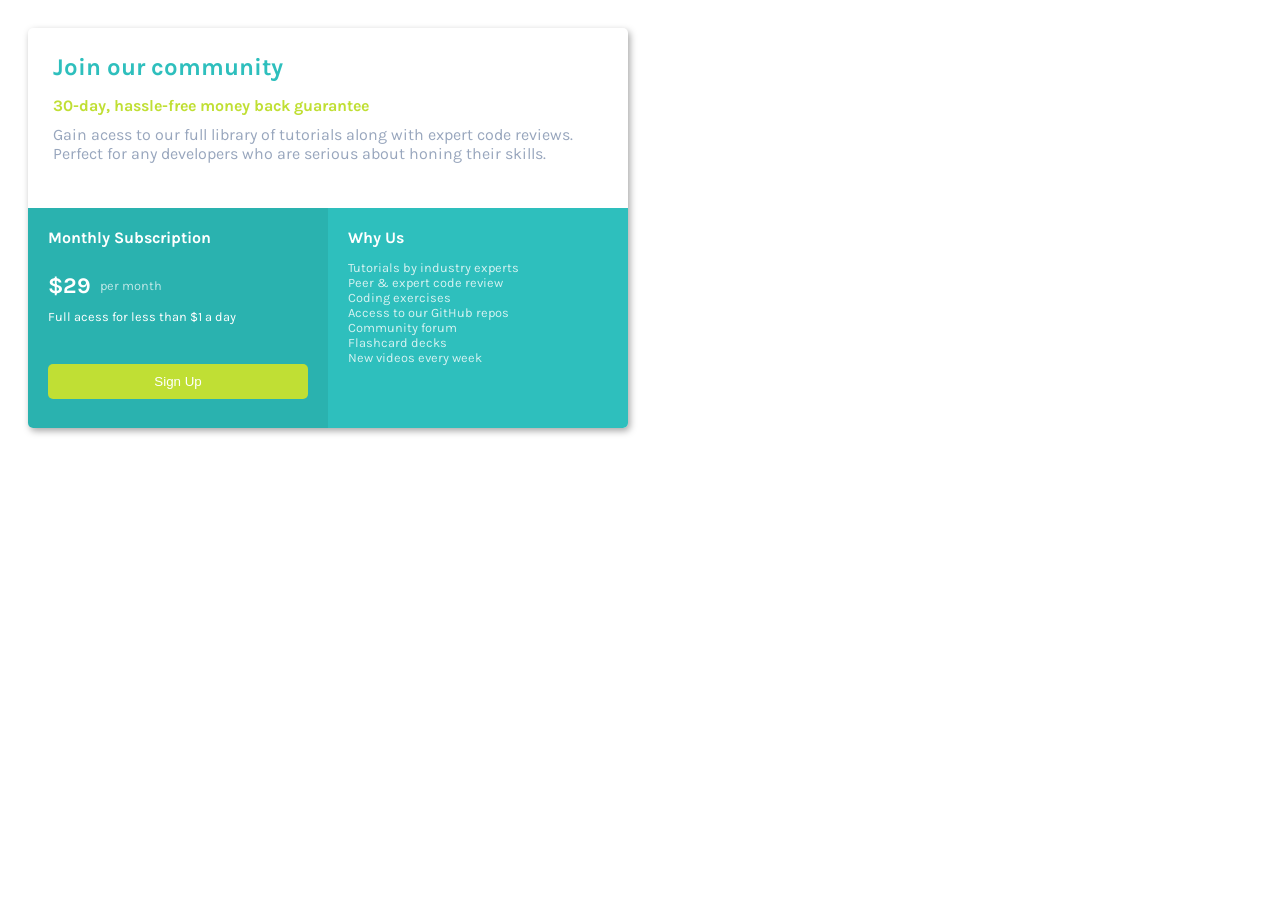
<file: index.html>
<!DOCTYPE html>
<html lang="en">
    <head>
        <meta charset="">
        <title>Pricing Card Code Challenge</title>
        <meta name="description" content="Pricing Card">
        <meta name="author" content="James Mthethwa">
        <link rel="stylesheet" href="./styles.css"/>
        <link rel="preconnect" href="https://fonts.googleapis.com">
        <link rel="preconnect" href="https://fonts.gstatic.com" crossorigin>
        <link href="https://fonts.googleapis.com/css2?family=Karla:wght@200..800&display=swap" rel="stylesheet">
    </head>
    <body>
        <div id="card">
            <div id="top-section">
                <h2><span class="head">Join our community</span></h2>
                <h4><span class="second-title">30-day, hassle-free money back guarantee</span></h4>
                <p>Gain acess to our full library of tutorials along with expert code reviews.</p><p>Perfect for any developers who are serious about honing their skills.</p>
            </div>
            <div id="bottom-section">
                <div id="bottom-left-section">
                    <h4>Monthly Subscription</h4>
                    <div id="price-container"><div id="money-font">$29</div> <div id="price-frequency">per month</div></div>
                    <p>Full acess for less than $1 a day</p>
                    <button onclick="alertUser()">Sign Up</button>
                </div><div id="bottom-right-section">
                    <h4>Why Us</h4>
                    <ul>
                        <li>Tutorials by industry experts</li>
                        <li>Peer & expert code review</li>
                        <li>Coding exercises</li>
                        <li>Access to our GitHub repos</li>
                        <li>Community forum</li>
                        <li>Flashcard decks</li>
                        <li>New videos every week</li>
                    </ul>
                </div>
            </div>
        </div>
        <script src="./script.js"></script>
    </body>
</html>
</file>
<file: styles.css>
html {
    box-sizing: border-box;
    font-family: 'karla';
    font-size: 16px;
    font-weight: 400;
}

body {
    padding: 20px;
}

h2, h4, p {
    margin: 0;
}

*, *::before, *::after {
    box-sizing: inherit;
}

#card {
    width: 600px;
    height: 400px;
    box-shadow: 2px 3px 7px 0px rgba(0,0,0,0.35);
    border-radius: 5px;
    overflow: hidden;
}

#top-section {
    width: 100%;
    height: 45%;
    padding: 25px;
}

#bottom-section {
    width: 100%;
    height: 55%;
    color: white;
}

#bottom-left-section {
    display: inline-block;
    width: 50%;
    height: 100%;
    vertical-align: top;
    background-color: #2ab2af;
    padding: 20px;
}

#bottom-right-section {
    display: inline-block;
    width: 50%;
    height: 100%;
    vertical-align: top;
    background-color: #2ebfbd;
    padding: 20px;
}

#top-section h2{
    color: #2ebfbd;
    margin-bottom: 15px;
}

#top-section h4{
    color: #c0df34;
    margin-bottom: 10px;
}

#top-section p{
    color: #98a6bd;
}

#money-font{
    font-weight: 700;
    font-size: 1.4rem;
}

#price-frequency, #money-font {
    display: inline-block;
}

#price-frequency {
    position: relative;
    top: -3px;
    font-size: 0.8rem;
    opacity: 0.7;
    margin-left: 5px;
}

#price-container {
    margin-bottom: 10px;
}

#bottom-left-section h4, p{
    color: white;
}

#bottom-left-section p {
    font-size: 0.8rem;
    margin-bottom: 40px;
}



button {
    padding: 10px;
    width: 100%;
    color: white;
    background-color: #c0df34;
    border: none;
    border-radius: 5px;
}

button:hover {
    cursor: pointer;
    background-color: #a9c42d;
}

#bottom-left-section h4 {
    margin-bottom: 25px;
}

ul {
    padding: 0;
    list-style: none;
    opacity: 0.8;
    font-size: 0.8rem;
}

@media (max-width: 650px) {
    #bottom-left-section, #bottom-right-section, #card {
        width: 100%;
        height: auto;
    }
}
</file>
